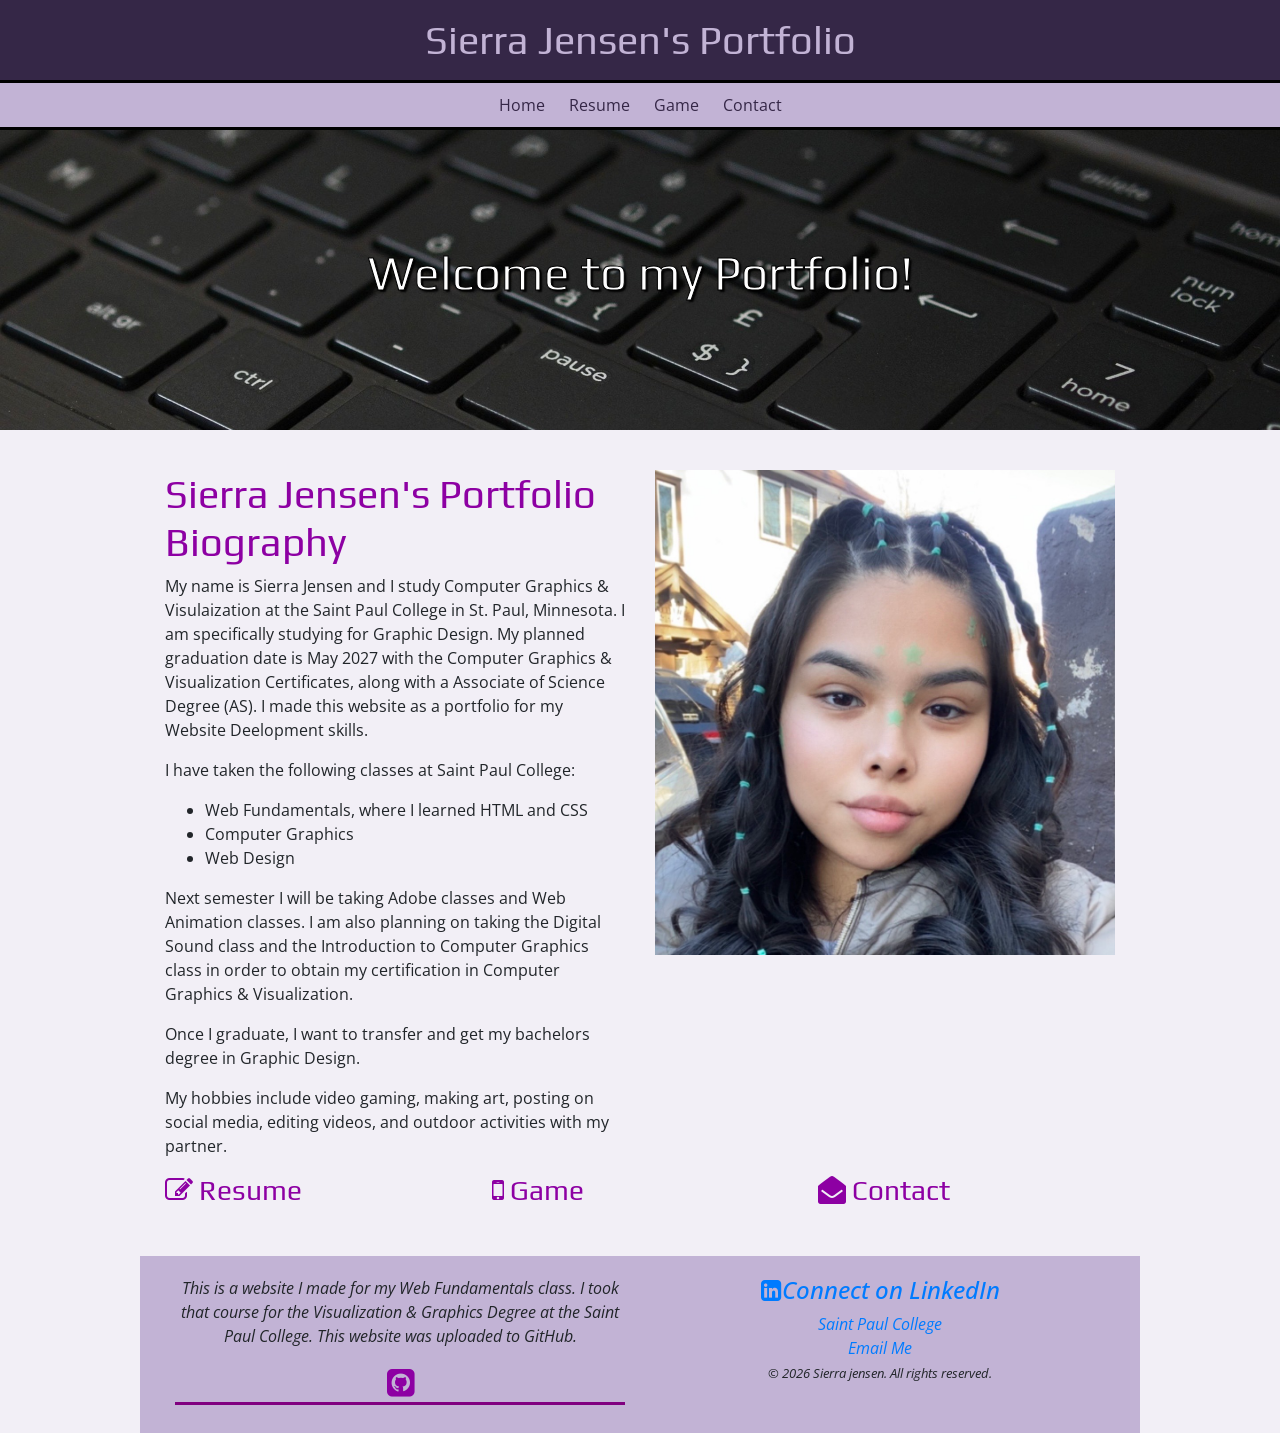
<file: index.html>
<!DOCTYPE html>
<html lang="en">
<head>
	<meta charset="utf-8">
	<meta name="viewport" content="width=device-width, intital-scale=1.0"/>
	<title>Sierra Jensen's Portfolio :: Home</title>
	<link rel="stylesheet" href="https://cdnjs.cloudflare.com/ajax/libs/font-awesome/4.7.0/css/font-awesome.min.css">
<link rel="stylesheet" href="https://cdn.jsdelivr.net/npm/bootstrap@4.6.1/dist/css/bootstrap.min.css">

	<link rel="stylesheet" href="style.css">
</head>
<body>
	<header>
		<h1>Sierra Jensen's Portfolio</h1>
	</header>
	<nav>
	    <ul>
	        <li><a href="index.html">Home</a></li>
	        <li><a href="resume.html">Resume</a></li>
	        <li><a href="game.html">Game</a></li>
	        <li><a href="contact.html">Contact</a></li>
	    </ul>
	</nav>
	<div class="home-hero">
    <h1>Welcome to my Portfolio!</h1>
</div>
<main>
	<div class="container-fluid">
		<div class="row">
			<div class="col-sm-6">
				<h1>Sierra Jensen's Portfolio Biography</h1>

			   <p>My name is Sierra Jensen and I study Computer Graphics & Visulaization at the Saint Paul College in St. Paul, Minnesota. I am specifically studying for Graphic Design. My planned graduation date is May 2027 with the Computer Graphics & Visualization Certificates, along with a Associate of Science Degree (AS). I made this website as a portfolio for my Website Deelopment skills.</p>

				<p>I have taken the following classes at Saint Paul College:</p>
					<ul>
						<li>Web Fundamentals, where I learned HTML and CSS</li>
						<li>Computer Graphics</li>
						<li>Web Design</li>
					</ul>

				<p>Next semester I will be taking Adobe classes and Web Animation classes. I am also planning on taking the Digital Sound class and the Introduction to Computer Graphics class in order to obtain my certification in Computer Graphics & Visualization.</p>

				<p>Once I graduate, I want to transfer and get my bachelors degree in Graphic Design.</p>

				<p>My hobbies include video gaming, making art, posting on social media, editing videos, and outdoor activities with my partner.</p>
			</div>
				<div class="col-sm-6">
					<!-- This is a personal embedded photo of myself -->
					<img src="images/sierra-headshot.jpg" width="1037" height="1093" alt="photo of myself" class="img-fluid">
				</div>
			</div>
			<div class="row">
				<div class="col-sm-4">
					<a href="resume.html"><h3><i class="fa fa-pencil-square-o" aria-hidden="true"></i> Resume</h3></a>
				</div>
				<div class="col-sm-4">
					<a href="game.html"><h3><i class="fa fa-mobile" aria-hidden="true"></i> Game</h3></a>
				</div>
				<div class="col-sm-4">
					<a href="contact.html"><h3><i class="fa fa-envelope-open" aria-hidden="true"></i> Contact</h3></a>
				</div>
			</div>
		</div>
</main>
	<footer>
		<div class="container-fluid">
			<div class="row">
				<div class="col-sm-6">
					<p>This is a website I made for my Web Fundamentals class. I took that course for the Visualization & Graphics Degree at the Saint Paul College. This website was uploaded to GitHub.</p><h2><i class="fa fa-github-square" aria-hidden="true"></i></h2>
				</div>
				<div class="col-sm-6">
					<a href="https://www.linkedin.com/in/sierra-jensen-323365308/" target="_blank">
       			<h4><i class="fa fa-linkedin-square" aria-hidden="true"></i>Connect on LinkedIn</h4>
					</a>
					<a href="https://saintpaul.edu">Saint Paul College</a><br>
					<a href="mailto:sierra.jensen@my.saintpaul.edu">Email Me</a><br>
					<small>&copy; 2026 Sierra jensen. All rights reserved.</small>
				</div>
			</div>
		</div>
	</footer>
	<!--jQuery, Popper, and Bootstrap Javascript files-->
<script src="https://cdn.jsdelivr.net/npm/jquery@3.6.0/dist/jquery.slim.min.js"></script>
<script src="https://cdn.jsdelivr.net/npm/popper.js@1.16.1/dist/umd/popper.min.js"></script>
<script src="https://cdn.jsdelivr.net/npm/bootstrap@4.6.1/dist/js/bootstrap.bundle.min.js"></script>
</body>
</html>
</file>
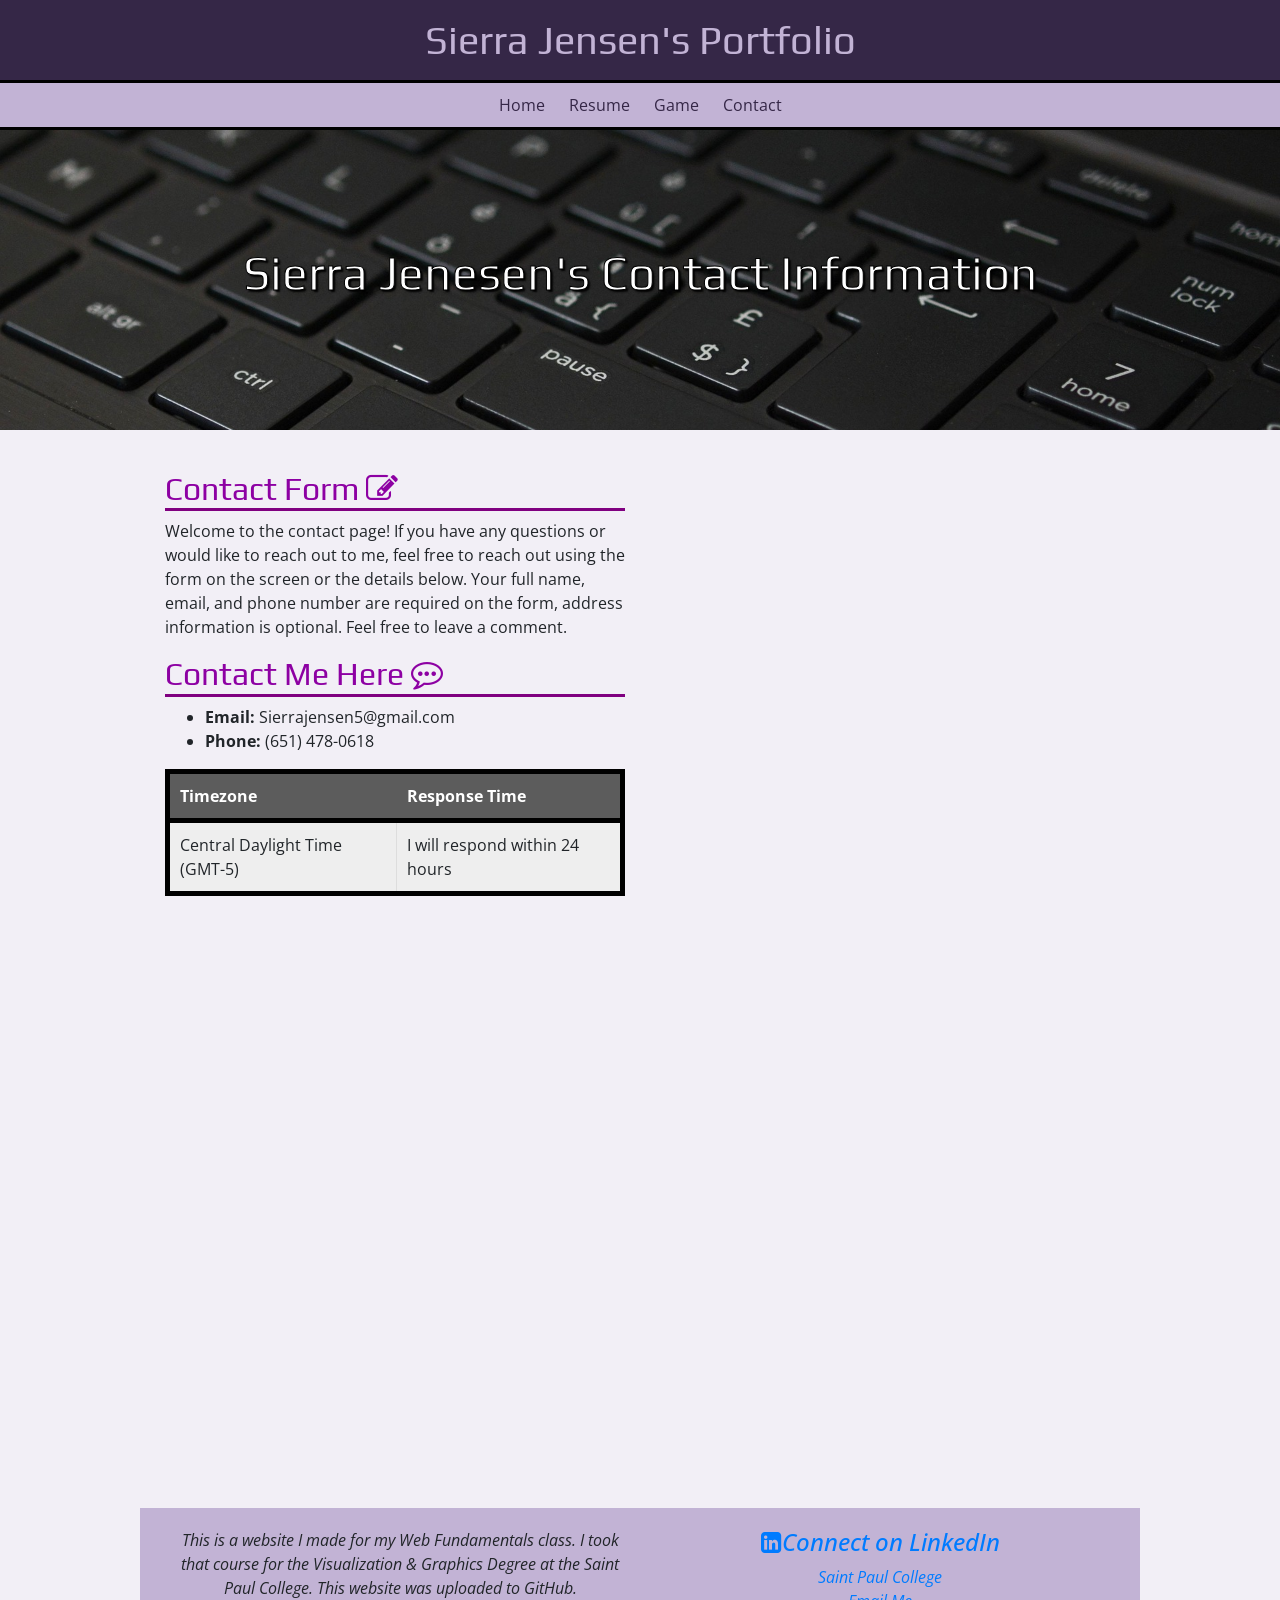
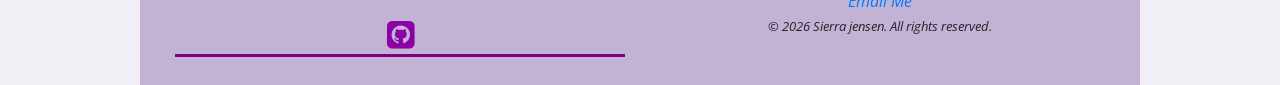
<file: contact.html>
<!DOCTYPE html>
<html lang="en">
<head>
	<meta charset="utf-8">
	<meta name="viewport" content="width=device-width, intital-scale=1.0"/>
	<title>Sierra Jensen's Portfolio :: Contact</title>
	<link rel="stylesheet" href="https://cdnjs.cloudflare.com/ajax/libs/font-awesome/4.7.0/css/font-awesome.min.css">
	<link rel="stylesheet" href="https://cdn.jsdelivr.net/npm/bootstrap@4.6.1/dist/css/bootstrap.min.css">
	<link rel="stylesheet" href="style.css">
</head>
<body>
	<header>
		<h1>Sierra Jensen's Portfolio</h1>
	</header>
	<nav>
	    <ul>
	        <li><a href="index.html">Home</a></li>
	        <li><a href="resume.html">Resume</a></li>
	        <li><a href="game.html">Game</a></li>
	        <li><a href="contact.html">Contact</a></li>
	    </ul>
	</nav>
<div class="home-hero">
    <h1>Sierra Jenesen's Contact Information</h1>
</div>
<main>

<div class="container">
    <div class="row">
        <div class="col-sm-6">
            <h2>Contact Form <i class="fa fa-pencil-square-o" aria-hidden="true"></i></h2>
            <p>Welcome to the contact page! If you have any questions or would like to reach out to me, feel free to reach out using the form on the screen or the details below. Your full name, email, and phone number are required on the form, address information is optional. Feel free to leave a comment.</p>

            <h2>Contact Me Here <i class="fa fa-commenting-o" aria-hidden="true"></i></h2>

            <ul>
                <li><strong>Email:</strong> Sierrajensen5@gmail.com</li>
                <li><strong>Phone:</strong> (651) 478-0618</li>
            </ul>

        	<table>
        		<tr>
        			<th>Timezone</th>
        			<th>Response Time</th>
        		</tr>
        		<tr>
        			<td>Central Daylight Time (GMT-5)</td>
        			<td>I will respond within 24 hours</td>
        		</tr>
        	</table>

        </div>

        <div class="col-sm-6">
            <iframe src="https://docs.google.com/forms/d/e/1FAIpQLSem8ewugWyhkql4I4mEOswuyjRHrmyXsAFap2h1w3lZd0KEsA/viewform?embedded=true" width="100%" height="992" frameborder="0" marginheight="0" marginwidth="0">Loading…</iframe>
        </div>
    </div>
</div>

</main>
<footer>
		<div class="container-fluid">
			<div class="row">
				<div class="col-sm-6">
					<p>This is a website I made for my Web Fundamentals class. I took that course for the Visualization & Graphics Degree at the Saint Paul College. This website was uploaded to GitHub.</p><h2><i class="fa fa-github-square" aria-hidden="true"></i></h2>
				</div>
				<div class="col-sm-6">
					<a href="https://www.linkedin.com/in/sierra-jensen-323365308/" target="_blank">
       			<h4><i class="fa fa-linkedin-square" aria-hidden="true"></i>Connect on LinkedIn</h4>
					</a>
					<a href="https://saintpaul.edu">Saint Paul College</a><br>
					<a href="mailto:sierra.jensen@my.saintpaul.edu">Email Me</a><br>
					<small>&copy; 2026 Sierra jensen. All rights reserved.</small>
				</div>
			</div>
		</div>
	</footer>
	<!--jQuery, Popper, and Bootstrap Javascript files-->
<script src="https://cdn.jsdelivr.net/npm/jquery@3.6.0/dist/jquery.slim.min.js"></script>
<script src="https://cdn.jsdelivr.net/npm/popper.js@1.16.1/dist/umd/popper.min.js"></script>
<script src="https://cdn.jsdelivr.net/npm/bootstrap@4.6.1/dist/js/bootstrap.bundle.min.js"></script>
</body>
</html>
</file>
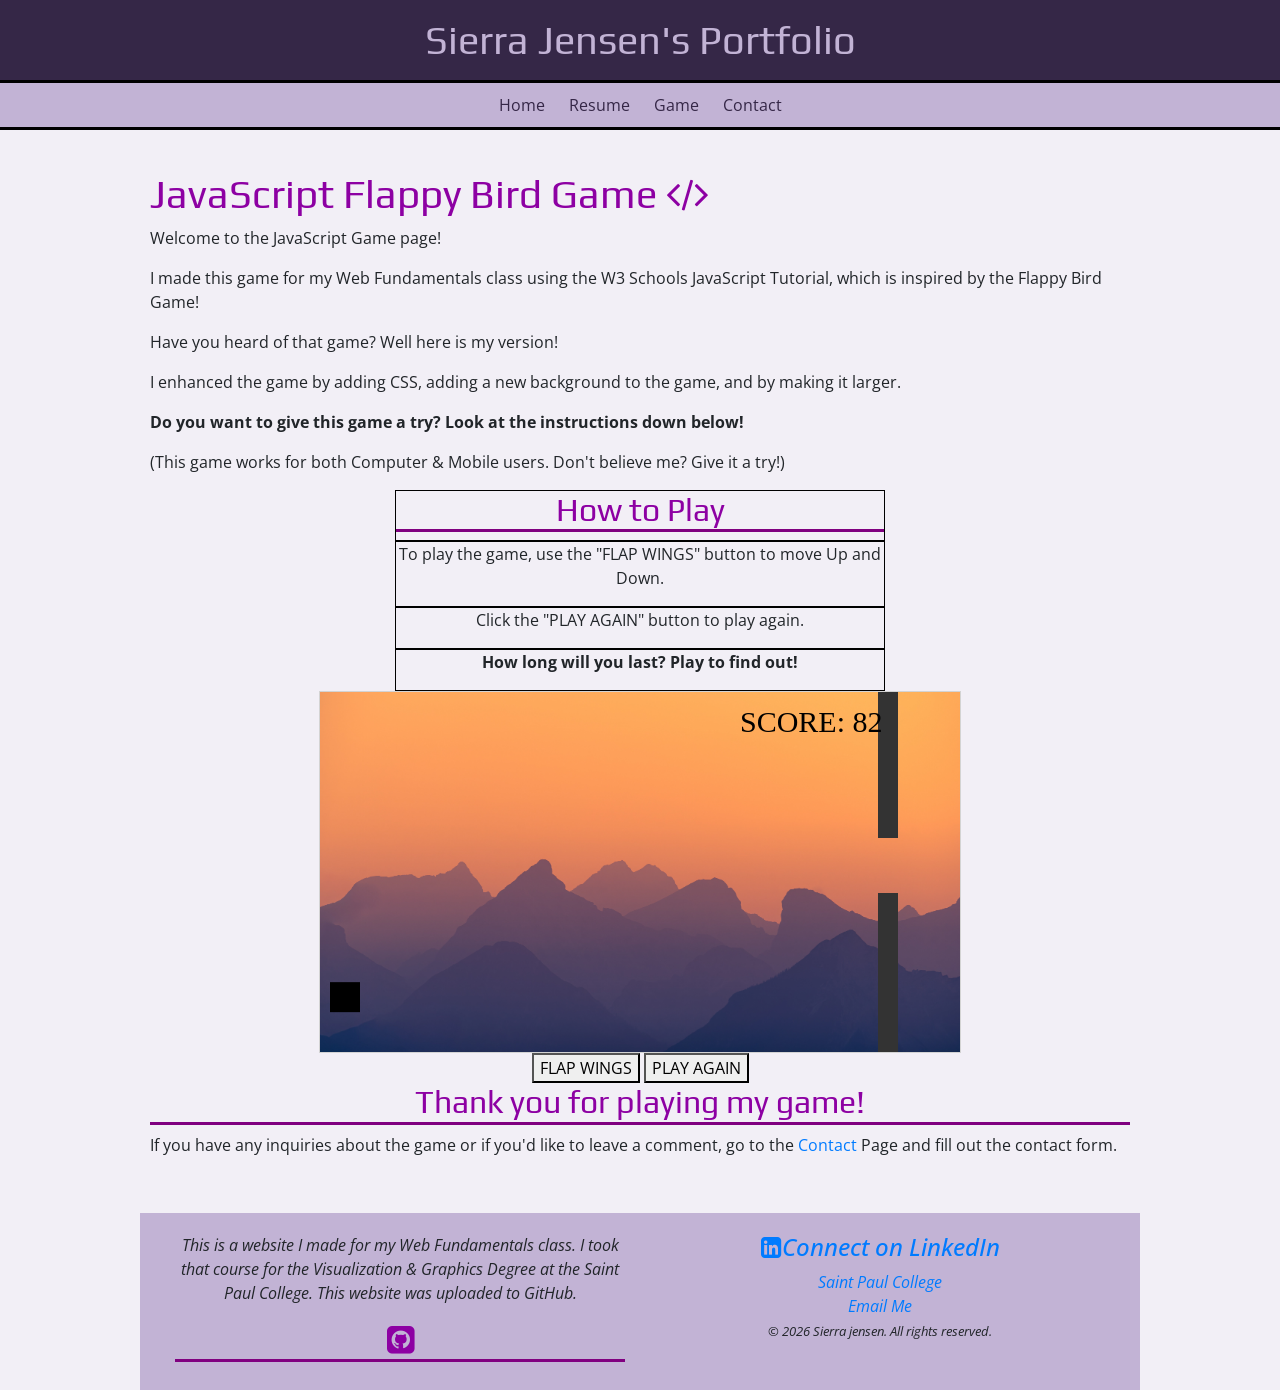
<file: game.html>
<!DOCTYPE html>
<html lang="en">
<head>
	<meta charset="utf-8">
	<meta name="viewport" content="width=device-width, intital-scale=1.0"/>
	<title>Sierra Jensen's Portfolio::Game</title>
  <link rel="stylesheet" href="https://cdnjs.cloudflare.com/ajax/libs/font-awesome/4.7.0/css/font-awesome.min.css">
  <link rel="stylesheet" href="https://cdn.jsdelivr.net/npm/bootstrap@4.6.1/dist/css/bootstrap.min.css">
	<link rel="stylesheet" href="style.css">
   <style>
      canvas {
      display: block;
      margin: 0 auto;
      border: 1px solid #d3d3d3;
      background-color: #f1f1f1;
      background-image: url(images/mountain-range.jpg);
      background-size: cover;
      }

   </style>
</head>

<!--Replace the <body> with this next line of code. This is what starts the game. -->
<body onload="startGame()">
	<header>

		<h1>Sierra Jensen's Portfolio</h1>
	</header>
	<nav>
      <ul>
          <li><a href="index.html">Home</a></li>
          <li><a href="resume.html">Resume</a></li>
          <li><a href="game.html">Game</a></li>
          <li><a href="contact.html">Contact</a></li>
      </ul>
  </nav>
	<main>
    <h1>JavaScript Flappy Bird Game <i class="fa fa-code" aria-hidden="true"></i></h1>

    <p>Welcome to the JavaScript Game page!</p>
    <p>I made this game for my Web Fundamentals class using the W3 Schools JavaScript Tutorial, which is inspired by the Flappy Bird Game!</p>

    <p>Have you heard of that game? Well here is my version!</p>

    <p>I enhanced the game by adding CSS, adding a new background to the game, and by making it larger.</p>

    <p><b>Do you want to give this game a try? Look at the instructions down below!</b></p>

    <p>(This game works for both Computer & Mobile users. Don't believe me? Give it a try!)</p>

    <div style="width: 50%; margin: 0 auto; text-align: center; border: 1px solid black;">
      <h2>How to Play</h2>
</div>

    <div style="width: 50%; margin: 0 auto; text-align: center; border: 1px solid black;">
      <p>To play the game, use the "FLAP WINGS" button to move Up and Down.</p>
</div>

    <div style="width: 50%; margin: 0 auto; text-align: center; border: 1px solid black;">
      <p>Click the "PLAY AGAIN" button to play again.</p>
</div>

    <div style="width: 50%; margin: 0 auto; text-align: center; border: 1px solid black;">
      <p><b>How long will you last? Play to find out!</b></p>
</div>

    <div id="game" ></div>
    <!--There are two versions of controls...one for desktop that uses a mouse and one for mobile devices The desktop has the desktop class and the mobile has the mobile class-->
    <div class="game-controls desktop">
      <button class="myButton" onmousedown="accelerate(-0.2)" onmouseup="accelerate(0.05)">FLAP WINGS</button>
      <a href="" ><button class="myButton">PLAY AGAIN</button></a>
    </div>
              
    <div class="game-controls mobile">
      <button class="myButton" ontouchstart="accelerate(-0.2)" ontouchend="accelerate(0.05)">FLAP WINGS</button>
      <a href="" ><button class="myButton">PLAY AGAIN</button></a>
</div>


</body>

<!-- This is the JavaScript for the game it goes into the <main> section underneath the code above-->
   <script>
    /* Add variables for the height and width */
var canvasWidth = 640;
var canvasHeight = 360;
/*Test to see if I have a screen less than 768 pixels and if so, change the canvas size */
if (window.innerWidth < 768){
  canvasWidth = 300;
  canvasHeight= 300;
}

      var myGamePiece;
      var myObstacles = [];
      var myScore;
      
      function startGame() {
          myGamePiece = new component(30, 30, "black", 10, 120);
          myGamePiece.gravity = 0.05;
          myScore = new component("30px", "Consolas", "black", 420, 40, "text");
          myGameArea.start();
      }
      
      var myGameArea = {
          canvas : document.createElement("canvas"),
          start : function() {
              this.canvas.width = canvasWidth;/*Changed the number variable */
              this.canvas.height = canvasHeight;/*Changed the number variable */

              this.context = this.canvas.getContext("2d");
              var myGame = document.getElementById("game");
              myGame.insertBefore(this.canvas, myGame.childNodes[0]);        
              this.frameNo = 0;
              this.interval = setInterval(updateGameArea, 20);
           },
          clear : function() {
              this.context.clearRect(0, 0, this.canvas.width, this.canvas.height);
          }
      }
      
      function component(width, height, color, x, y, type) {
          this.type = type;
          this.score = 0;
          this.width = width;
          this.height = height;
          this.speedX = 0;
          this.speedY = 0;    
          this.x = x;
          this.y = y;
          this.gravity = 0;
          this.gravitySpeed = 0;
          this.update = function() {
              ctx = myGameArea.context;
              if (this.type == "text") {
                  ctx.font = this.width + " " + this.height;
                  ctx.fillStyle = color;
                  ctx.fillText(this.text, this.x, this.y);
              } else {
                  ctx.fillStyle = color;
                  ctx.fillRect(this.x, this.y, this.width, this.height);
              }
          }
          this.newPos = function() {
              this.gravitySpeed += this.gravity;
              this.x += this.speedX;
              this.y += this.speedY + this.gravitySpeed;
              this.hitBottom();
          }
          this.hitBottom = function() {
              var rockbottom = myGameArea.canvas.height - this.height;
              if (this.y > rockbottom) {
                  this.y = rockbottom;
                  this.gravitySpeed = 0;
              }
           }
          this.crashWith = function(otherobj) {
              var myleft = this.x;
              var myright = this.x + (this.width);
              var mytop = this.y;
              var mybottom = this.y + (this.height);
              var otherleft = otherobj.x;
              var otherright = otherobj.x + (otherobj.width);
              var othertop = otherobj.y;
              var otherbottom = otherobj.y + (otherobj.height);
              var crash = true;
              if ((mybottom < othertop) || (mytop > otherbottom) || (myright < otherleft) || (myleft > otherright)) {
                  crash = false;
              }
              return crash;
          }
      }
      
      function updateGameArea() {
          var x, height, gap, minHeight, maxHeight, minGap, maxGap;
          for (i = 0; i < myObstacles.length; i += 1) {
              if (myGamePiece.crashWith(myObstacles[i])) {
                  return;
              } 
          }
          myGameArea.clear();
          myGameArea.frameNo += 1;
          if (myGameArea.frameNo == 1 || everyinterval(150)) {
              x = myGameArea.canvas.width;
              minHeight = 20;
              maxHeight = 200;
              height = Math.floor(Math.random()*(maxHeight-minHeight+1)+minHeight);
              minGap = 50;
              maxGap = 200;
              gap = Math.floor(Math.random()*(maxGap-minGap+1)+minGap);
              myObstacles.push(new component(20, height, "#333333", x, 0));
              myObstacles.push(new component(20, x - height - gap, "#333333", x, height + gap));
          }
          for (i = 0; i < myObstacles.length; i += 1) {
              myObstacles[i].x += -1;
              myObstacles[i].update();
          }
          myScore.text="SCORE: " + myGameArea.frameNo;
          myScore.update();
          myGamePiece.newPos();
          myGamePiece.update();
      }
      
      function everyinterval(n) {
          if ((myGameArea.frameNo / n) % 1 == 0) {return true;}
          return false;
      }
      
      function accelerate(n) {
          myGamePiece.gravity = n;
      }

    </script>

    <h2><center>Thank you for playing my game!</center></h2>
    <p>If you have any inquiries about the game or if you'd like to leave a comment, go to the <a href="contact.html">Contact</a> Page and fill out the contact form.</p>
</main>
<footer>
    <div class="container-fluid">
      <div class="row">
        <div class="col-sm-6">
          <p>This is a website I made for my Web Fundamentals class. I took that course for the Visualization & Graphics Degree at the Saint Paul College. This website was uploaded to GitHub.</p><h2><i class="fa fa-github-square" aria-hidden="true"></i></h2>
        </div>
        <div class="col-sm-6">
          <a href="https://www.linkedin.com/in/sierra-jensen-323365308/" target="_blank">
            <h4><i class="fa fa-linkedin-square" aria-hidden="true"></i>Connect on LinkedIn</h4>
          </a>
          <a href="https://saintpaul.edu">Saint Paul College</a><br>
          <a href="mailto:sierra.jensen@my.saintpaul.edu">Email Me</a><br>
          <small>&copy; 2026 Sierra jensen. All rights reserved.</small>
        </div>
      </div>
    </div>
  </footer>
  <!--jQuery, Popper, and Bootstrap Javascript files-->
<script src="https://cdn.jsdelivr.net/npm/jquery@3.6.0/dist/jquery.slim.min.js"></script>
<script src="https://cdn.jsdelivr.net/npm/popper.js@1.16.1/dist/umd/popper.min.js"></script>
<script src="https://cdn.jsdelivr.net/npm/bootstrap@4.6.1/dist/js/bootstrap.bundle.min.js"></script>

</body>
</html>
</file>
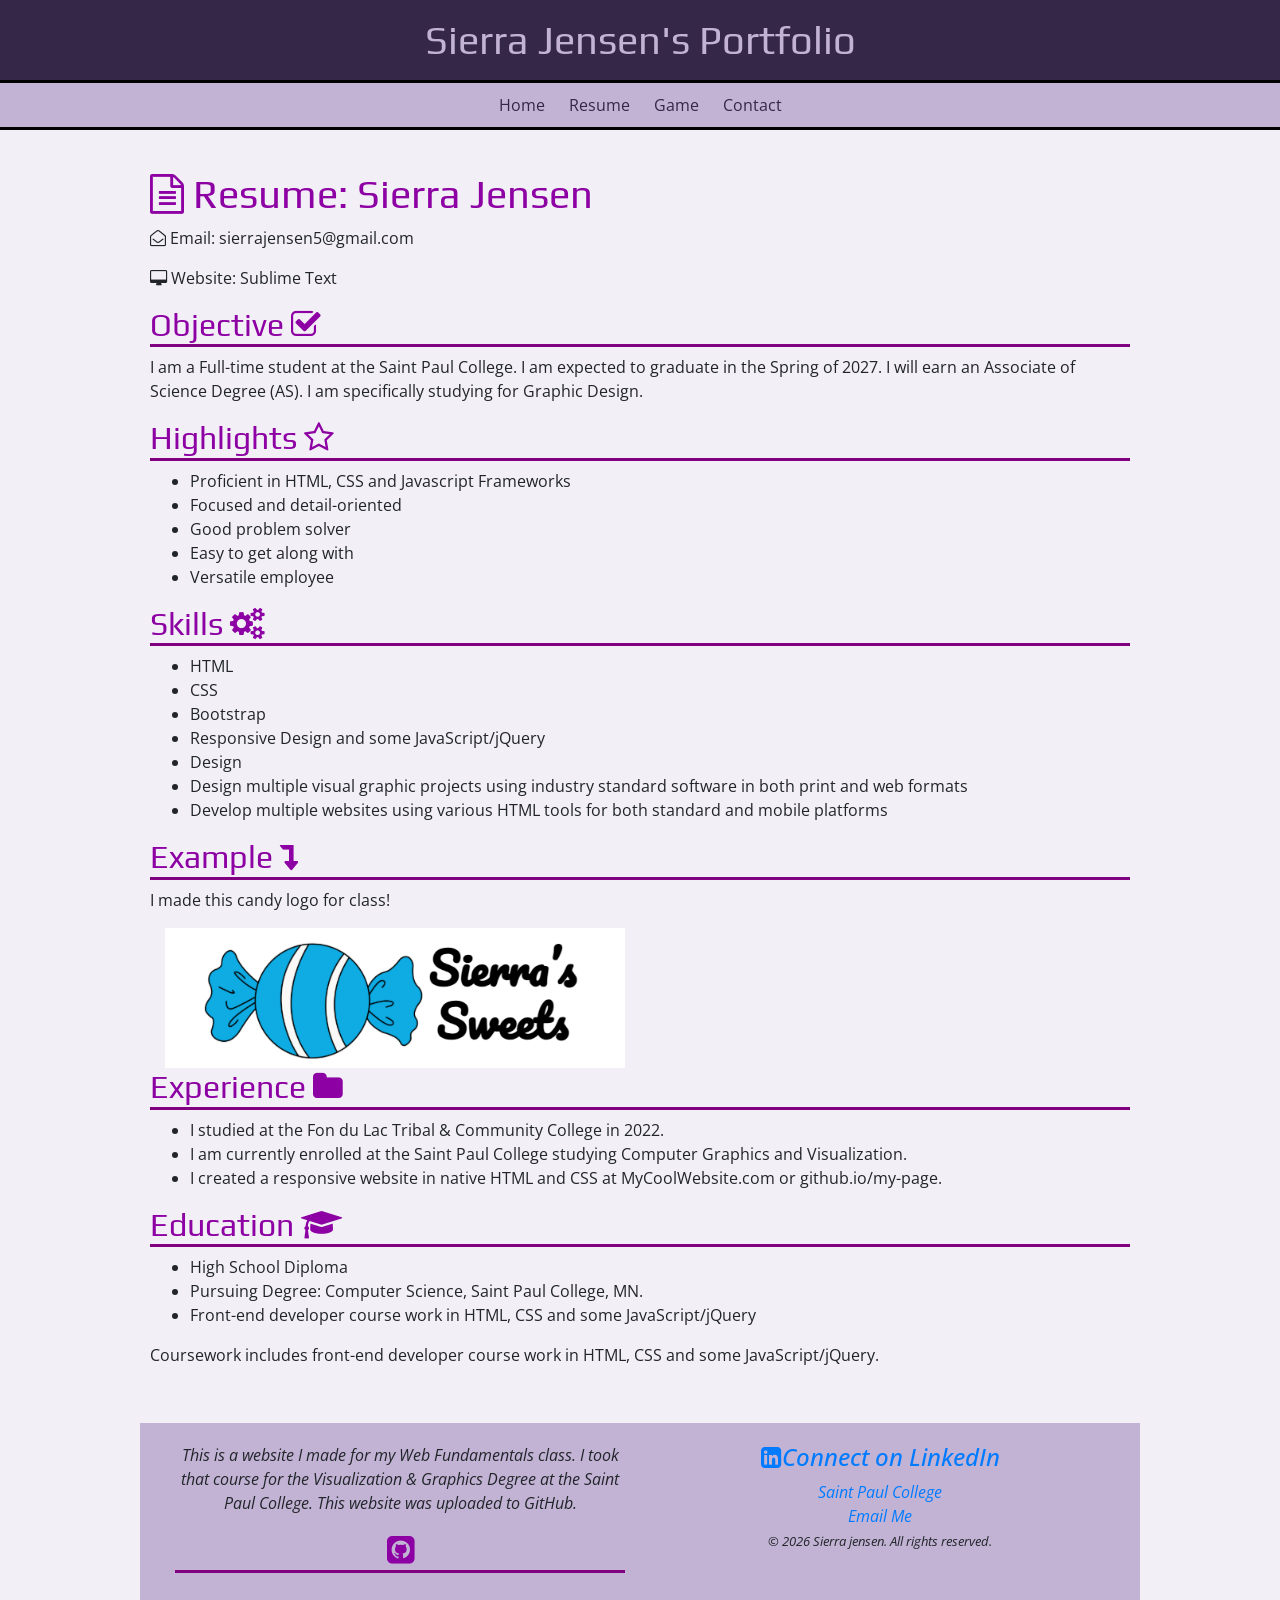
<file: resume.html>
<!DOCTYPE html>
<html lang="en">
<head>
	<meta charset="utf-8">
	<meta name="viewport" content="width=device-width, intital-scale=1.0"/>
	<title>Sierra Jensen's Portfolio :: Resume</title>
	<link rel="stylesheet" href="https://cdnjs.cloudflare.com/ajax/libs/font-awesome/4.7.0/css/font-awesome.min.css">
<link rel="stylesheet" href="https://cdn.jsdelivr.net/npm/bootstrap@4.6.1/dist/css/bootstrap.min.css">

	<meta name="description" content="This is the resume page of Sierra Jensen, a student of Computer Graphics and Visualization.">
	<link rel="stylesheet" href="style.css">
</head>
<body>
	<header>
		<h1>Sierra Jensen's Portfolio</h1>
	</header>
	<nav>
	    <ul>
	        <li><a href="index.html">Home</a></li>
	        <li><a href="resume.html">Resume</a></li>
	        <li><a href="game.html">Game</a></li>
	        <li><a href="contact.html">Contact</a></li>
	    </ul>
	</nav>
	<main>
		<h1><i class="fa fa-file-text-o" aria-hidden="true"></i> Resume: Sierra Jensen</h1>

		<p><i class="fa fa-envelope-open-o" aria-hidden="true"></i> Email: sierrajensen5@gmail.com</p>
		<p><i class="fa fa-desktop" aria-hidden="true"></i> Website: Sublime Text</p>

		<h2>Objective <i class="fa fa-check-square-o" aria-hidden="true"></i></h2>
		<p>I am a Full-time student at the Saint Paul College. I am expected to graduate in the Spring of 2027. I will earn an Associate of Science Degree (AS). I am specifically studying for Graphic Design.</p>

		<h2>Highlights <i class="fa fa-star-o" aria-hidden="true"></i></h2>
		<ul>
			<li>Proficient in HTML, CSS and Javascript Frameworks</li>
			<li>Focused and detail-oriented</li>
			<li>Good problem solver</li>
			<li>Easy to get along with</li>
			<li>Versatile employee</li>
		</ul>

		<h2>Skills <i class="fa fa-cogs" aria-hidden="true"></i></h2>
		<ul>
			<li>HTML</li> 
			<li>CSS</li> 
			<li>Bootstrap</li>
			<li>Responsive Design and some JavaScript/jQuery</li>
			<li>Design</li>
			<li>Design multiple visual graphic projects using industry standard software in both print and web formats</li>
			<li>Develop multiple websites using various HTML tools for both standard and mobile platforms</li>
		</ul>

				<h2>Example <i class="fa fa-level-down" aria-hidden="true"></i></h2>
				<p>I made this candy logo for class!</p>
				<div class="col-sm-6">
					<!-- This is a Logo I made -->
					<img src="images/logo.png" width="1037" height="1093" alt="photo of a logo I made for class" class="img-fluid">
				</div>

		<h2>Experience <i class="fa fa-folder" aria-hidden="true"></i></h2>
		<ul>
		<li>I studied at the Fon du Lac Tribal & Community College in 2022.</li>
		<li>I am currently enrolled at the Saint Paul College studying Computer Graphics and Visualization.</li>
		<li>I created a responsive website in native HTML and CSS at MyCoolWebsite.com or github.io/my-page.</li>
		</ul>

		<h2>Education <i class="fa fa-graduation-cap" aria-hidden="true"></i></h2>
		<ul>
			<li>High School Diploma</li>
			<li>Pursuing Degree: Computer Science, Saint Paul College, MN.</li>
			<li>Front-end developer course work in HTML, CSS and some JavaScript/jQuery</li>
		</ul>
		<p>Coursework includes front-end developer course work in HTML, CSS and some JavaScript/jQuery.</p>
	</main>

	<footer>
		<div class="container-fluid">
			<div class="row">
				<div class="col-sm-6">
					<p>This is a website I made for my Web Fundamentals class. I took that course for the Visualization & Graphics Degree at the Saint Paul College. This website was uploaded to GitHub.</p><h2><i class="fa fa-github-square" aria-hidden="true"></i></h2>
				</div>
				<div class="col-sm-6">
					<a href="https://www.linkedin.com/in/sierra-jensen-323365308/" target="_blank">
       			<h4><i class="fa fa-linkedin-square" aria-hidden="true"></i>Connect on LinkedIn</h4>
					</a>
					<a href="https://saintpaul.edu">Saint Paul College</a><br>
					<a href="mailto:sierra.jensen@my.saintpaul.edu">Email Me</a><br>
					<small>&copy; 2026 Sierra jensen. All rights reserved.</small>
				</div>
			</div>
		</div>
	</footer>
	<!--jQuery, Popper, and Bootstrap Javascript files-->
<script src="https://cdn.jsdelivr.net/npm/jquery@3.6.0/dist/jquery.slim.min.js"></script>
<script src="https://cdn.jsdelivr.net/npm/popper.js@1.16.1/dist/umd/popper.min.js"></script>
<script src="https://cdn.jsdelivr.net/npm/bootstrap@4.6.1/dist/js/bootstrap.bundle.min.js"></script>


</body>
</html>
</file>
<file: style.css>
@import url('https://fonts.googleapis.com/css2?family=Open+Sans: ital,wgh@0,300..800;1,300..800&family=Play:wght@400;700&display=swap');


body{
	background-color: #F2EFF6;
	font-family:"Open Sans", sans-serif;
	margin:0;
}

h1,h2,h3{
	font-family: "Play", sans-serif;
	color: #8D00A3;
}
h2{
	border-bottom: purple solid 3px; 

}
header{
	background-color: #352747;
	color: #9F13BE;
	text-align:center;
}

header h1{
	line-height:200%;
	margin:0;
	color: #C2B3D5;
	text-align: center;
}
main{
margin-left: auto;
margin-right: auto;
max-width: 800px;
}

 /* Navigation */
nav{
  text-align: center;
  background-color: #C2B3D5;
  border-top: 3px solid black;
  border-bottom: 3px solid black;
}
nav ul{
  list-style-type: none;
  padding: 10px;
  margin-bottom: 0;
}
nav li{
  display: inline;
  padding: 10px;
}
nav a{
  text-decoration: none;
}
nav a:link{
  color: #352747;
}
nav a:visited{
  color: purple;
}
nav a:hover{
  color: #8149B6;
}
nav a:active{
  color: purple;
}
#home-hero{
	background-image: url(images/code.jpg);
	height:400px;
	background-size: cover;
}
#home-hero h1{
	text-align: center;
	color: white;
	-webkit-text-stroke: 5px black;
	margin: 0;
	padding: 10px;
	background-color: rgba(0,0,0,.5);
}
.home-hero{
	background-image: url(images/keyboard.jpg);
	height: 300px;
	background-size: cover;
	background-position: top center;
}
.home-hero h1{
	color: white;
	text-shadow: 2px 2px 2px black;
	-webkit-text-stroke: 1px black;
	text-align: center;
	padding-top: 115px;
	font-size: 3em;
	font-weight: normal;
	margin: 0;
}
.home-photo{
	float: right;
	max-width: 50%;
	height: auto;
	margin: 0 10px 20px;
}
main{
	max-width:1000px;
	margin:30px auto;
	padding:10px;
}
table{
	border-collapse: collapse;
	margin: 0 auto;
	border: 5px solid #000000;

}
tr:nth-child(even) {
	background-color: #eeeeee;
}
th{
	background-color: #5c5c5c;
	color: white;
	padding: 10px;
	border-bottom: 5px solid #000000;

}
td{
	border: 1px solid #dddddd;
	padding: 10px;
}

footer{
	max-width:1000px;
	margin: auto;
	padding: 20px;
	font-style: italic;
	text-align: center;
	background-color: #C2B3D5;
}
.game-controls{
	text-align: center;
}
/* JavaScript Game changes for mobile */
.mobile{
	display:none;
}
@media only screen and (max-width: 768px){
	.desktop{
		display:none;
	}
	.mobile{
		display: block;
		touch-action: manipulation;
	}
}
</file>
